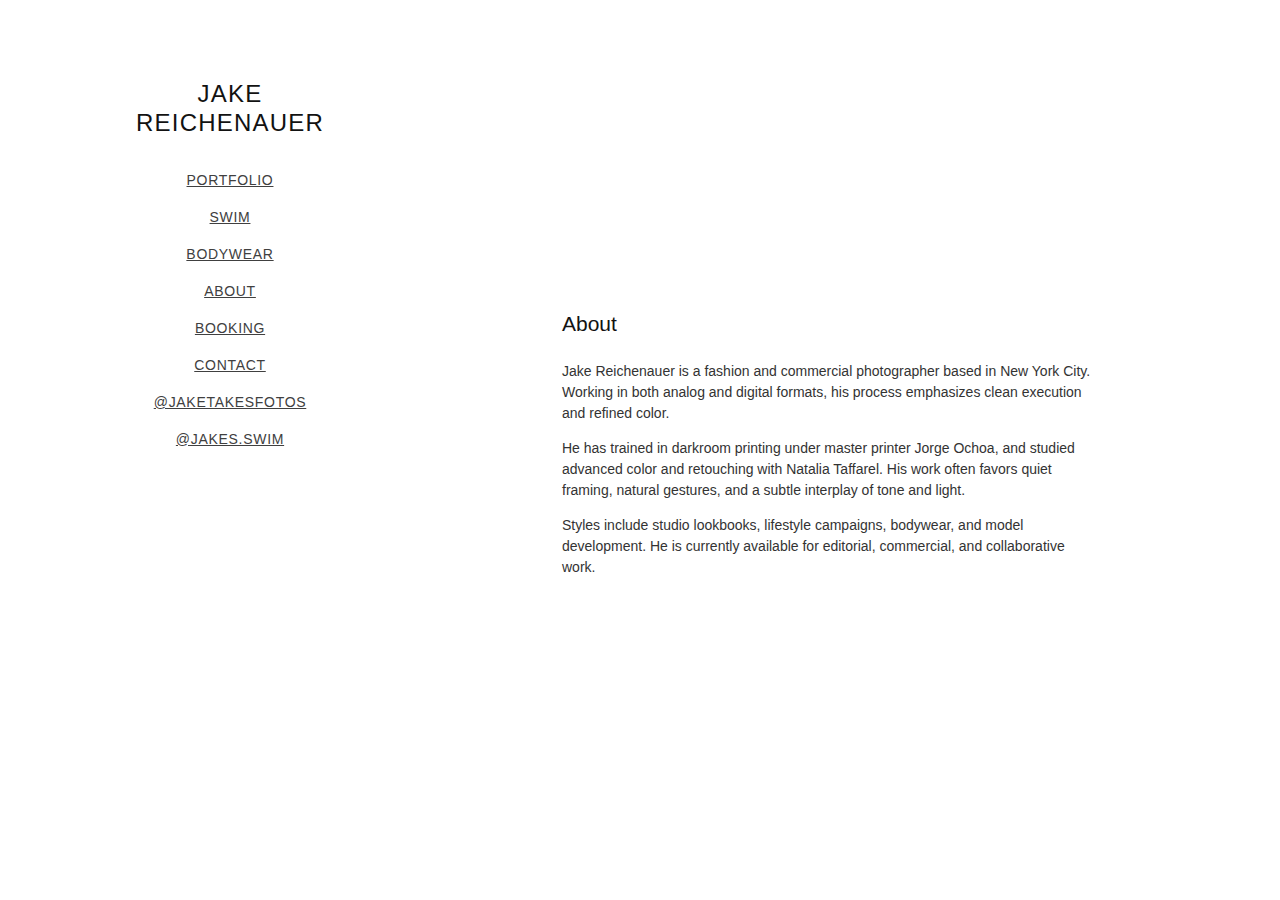
<file: about.html>
<!DOCTYPE html>
<html lang="en">
<head>
  <meta charset="UTF-8" />
  <meta name="viewport" content="width=device-width, initial-scale=1.0" />
  <title>About – Jake Reichenauer</title>
  <link rel="stylesheet" href="styles.css" />
  <script>
    function toggleMenu() {
      const menu = document.getElementById('mobile-menu');
      menu.classList.toggle('hidden');
    }
  </script>
</head>
<body>
  <div id="canvas">

    <!-- Sidebar -->
    <aside class="sidebar">
      <h1 class="desktop-header">JAKE<br>REICHENAUER</h1>

      <!-- Mobile Header -->
      <div class="mobile-header">
        <h1 class="mobile-title">Jake Reichenauer</h1>
        <button class="menu-toggle" onclick="toggleMenu()">Menu</button>
      </div>

      <!-- Mobile Menu -->
      <div id="mobile-menu" class="hidden">
        <nav>
          <ul>
            <li><a href="index.html">Portfolio</a></li>
            <li><a href="swim.html">Swim</a></li>
            <li><a href="bodywear.html">Bodywear</a></li>
            <li><a href="about.html">About</a></li>
            <li><a href="booking.html">Booking</a></li>
            <li><a href="contact.html">Contact</a></li>
            <li><a href="https://instagram.com/jaketakesfotos" target="_blank">@jaketakesfotos</a></li>
            <li><a href="https://instagram.com/jakes.swim" target="_blank">@jakes.swim</a></li>
          </ul>
        </nav>
      </div>

      <!-- Desktop Menu -->
      <div class="nav-wrapper desktop-menu">
        <nav>
          <ul>
            <li><a href="index.html">Portfolio</a></li>
            <li><a href="swim.html">Swim</a></li>
            <li><a href="bodywear.html">Bodywear</a></li>
            <li><a href="about.html">About</a></li>
            <li><a href="booking.html">Booking</a></li>
            <li><a href="contact.html">Contact</a></li>
            <li><a href="https://instagram.com/jaketakesfotos" target="_blank">@jaketakesfotos</a></li>
            <li><a href="https://instagram.com/jakes.swim" target="_blank">@jakes.swim</a></li>
          </ul>
        </nav>
      </div>

      <div class="gallery-controls placeholder">
        <span>&nbsp;</span>
      </div>
    </aside>

    <!-- Main Content -->
    <main class="main-content">
      <div class="text-content">
        <h2>About</h2>
        <p>
          Jake Reichenauer is a fashion and commercial photographer based in New York City.
          Working in both analog and digital formats, his process emphasizes clean execution and refined color.
        </p>
        <p>
          He has trained in darkroom printing under master printer Jorge Ochoa, and studied advanced color and retouching with Natalia Taffarel.
          His work often favors quiet framing, natural gestures, and a subtle interplay of tone and light.
        </p>
        <p>
          Styles include studio lookbooks, lifestyle campaigns, bodywear, and model development.
          He is currently available for editorial, commercial, and collaborative work.
        </p>
      </div>
    </main>
  </div>
</body>
</html>
</file>
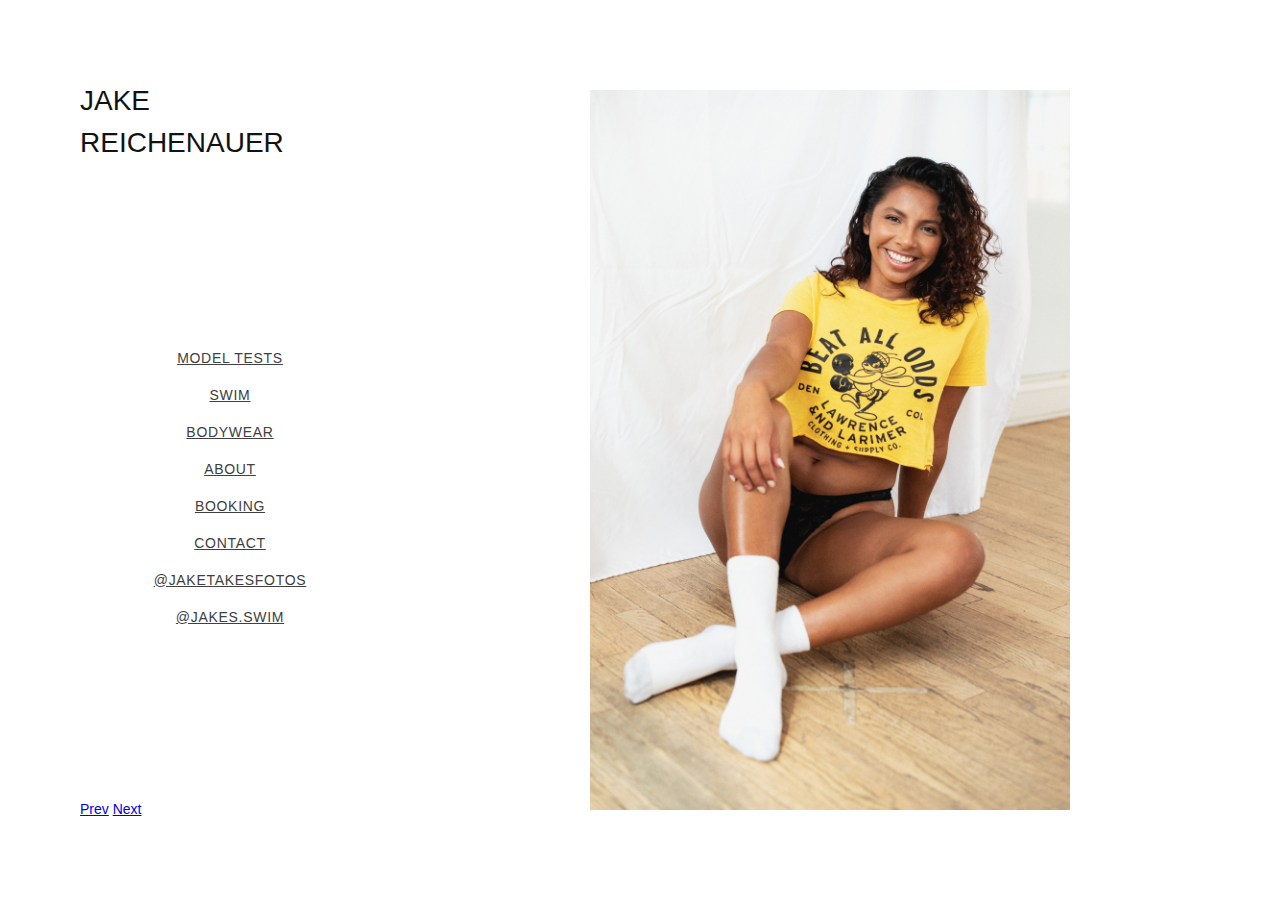
<file: bodywear.html>
<!DOCTYPE html>
<html lang="en">
<head>
  <meta charset="UTF-8" />
  <meta name="viewport" content="width=device-width, initial-scale=1.0" />
  <title>Jake Reichenauer: Portfolio</title>
  <link rel="stylesheet" href="styles.css" />
</head>
<body>
  <div id="canvas">
    <aside class="sidebar">
        <h1>JAKE<br>REICHENAUER</h1>

        <div class="nav-wrapper">
          <nav>
              <ul>
                <li><a href="index.html">Model Tests</a></li>
                <li><a href="swim.html">Swim</a></li>
                <li><a href="bodywear.html">Bodywear</a></li>
                <li><a href="about.html">About</a></li>
                <li><a href="booking.html">Booking</a></li>
                <li><a href="contact.html">Contact</a></li>
                <li><a href="https://instagram.com/jaketakesfotos" target="_blank">@jaketakesfotos</a></li>
                <li><a href="https://instagram.com/jakes.swim" target="_blank">@jakes.swim</a></li>
              </ul>
          </nav>
        </div>
      <div class="gallery-controls">
        <a href="#" onclick="prevImage(); return false;">Prev</a>
        <a href="#" onclick="nextImage(); return false;">Next</a>
      </div>
    </aside>

    <main class="main-content">
      <div class="image-area">
        <div class="click-zone left" onclick="prevImage()">
          <div class="arrow-icon">&#8249;</div>
        </div>

        <div class="image-wrapper">
          <img id="gallery-image" src="images/1port.jpg" alt="Portfolio Image" />
        </div>

        <div class="click-zone right" onclick="nextImage()">
          <div class="arrow-icon">&#8250;</div>
        </div>
      </div>
    </main>
  </div>

  <script>
        const images = [
          "images/bodywear/1.jpg",
          "images/bodywear/2.jpg",
          "images/bodywear/3.jpg",
          "images/bodywear/4.jpg",
          "images/bodywear/5.jpg",
        ];

        // Fisher–Yates shuffle
        for (let i = images.length - 1; i > 0; i--) {
          const j = Math.floor(Math.random() * (i + 1));
          [images[i], images[j]] = [images[j], images[i]];
        }

        let currentIndex = 0;

        function updateImage() {
          const img = document.getElementById("gallery-image");
          img.src = images[currentIndex];
        }

        function nextImage() {
          currentIndex = (currentIndex + 1) % images.length;
          updateImage();
        }

        function prevImage() {
          currentIndex = (currentIndex - 1 + images.length) % images.length;
          updateImage();
        }

        // Show first image on load
        updateImage();
      </script></body>
</html>
</file>
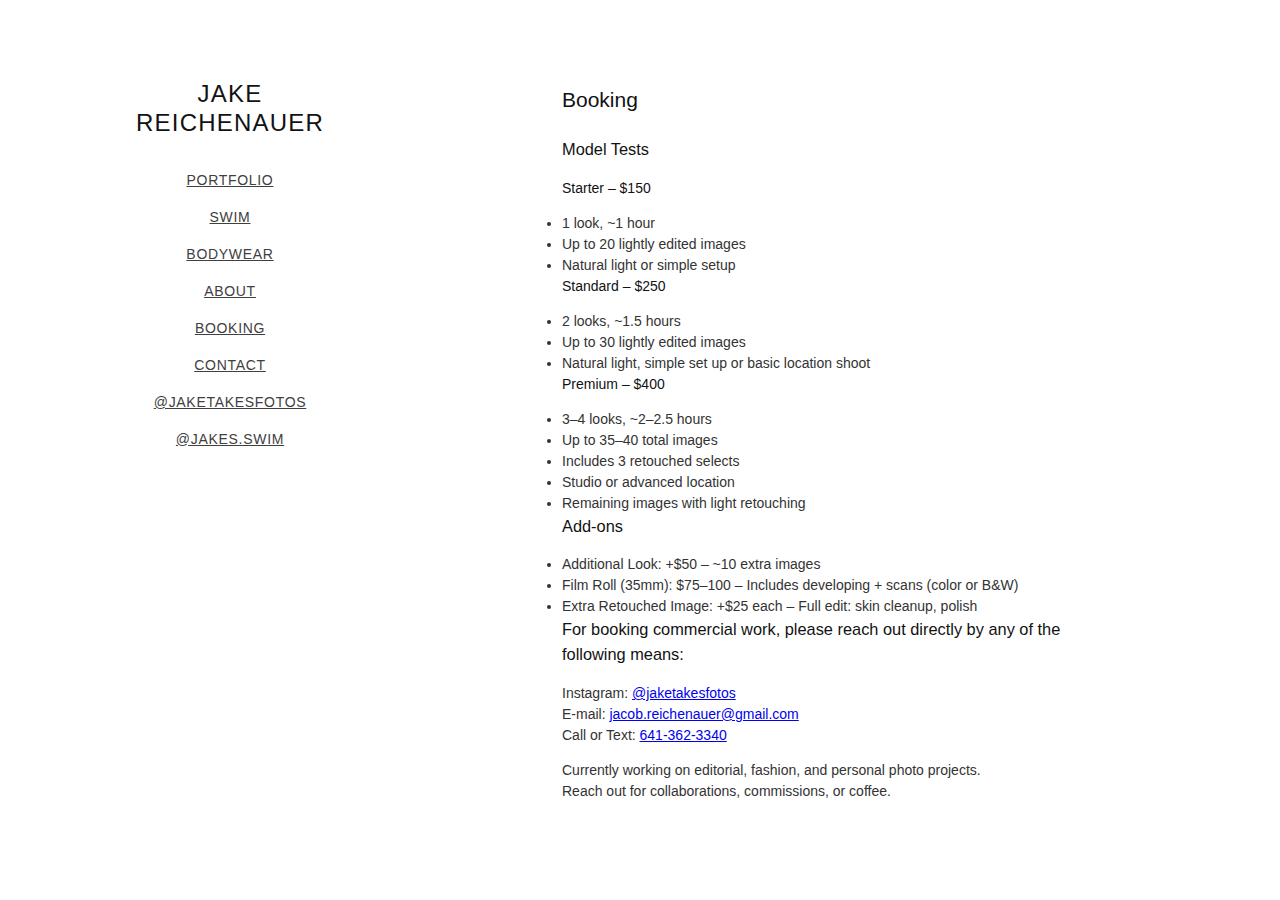
<file: booking.html>
<!DOCTYPE html>
<html lang="en">
<head>
  <meta charset="UTF-8" />
  <meta name="viewport" content="width=device-width, initial-scale=1.0" />
  <title>Booking – Jake Reichenauer</title>
  <link rel="stylesheet" href="styles.css" />
  <script>
    function toggleMenu() {
      const menu = document.getElementById('mobile-menu');
      menu.classList.toggle('hidden');
    }
  </script>
</head>
<body>
  <div id="canvas">

    <!-- Mobile Header -->
    <header class="mobile-header">
      <h1 class="mobile-title">Jake Reichenauer</h1>
      <button class="menu-toggle" onclick="toggleMenu()">Menu</button>
    </header>

    <!-- Sidebar -->
    <aside class="sidebar">
      <h1 class="desktop-header">JAKE<br>REICHENAUER</h1>

      <!-- Mobile Menu -->
      <nav id="mobile-menu" class="hidden">
        <ul>
          <li><a href="index.html">Portfolio</a></li>
          <li><a href="swim.html">Swim</a></li>
          <li><a href="bodywear.html">Bodywear</a></li>
          <li><a href="about.html">About</a></li>
          <li><a href="booking.html">Booking</a></li>
          <li><a href="contact.html">Contact</a></li>
          <li><a href="https://instagram.com/jaketakesfotos" target="_blank">@jaketakesfotos</a></li>
          <li><a href="https://instagram.com/jakes.swim" target="_blank">@jakes.swim</a></li>
        </ul>
      </nav>

      <!-- Desktop Navigation -->
      <div class="nav-wrapper desktop-menu">
        <nav>
          <ul>
            <li><a href="index.html">Portfolio</a></li>
            <li><a href="swim.html">Swim</a></li>
            <li><a href="bodywear.html">Bodywear</a></li>
            <li><a href="about.html">About</a></li>
            <li><a href="booking.html">Booking</a></li>
            <li><a href="contact.html">Contact</a></li>
            <li><a href="https://instagram.com/jaketakesfotos" target="_blank">@jaketakesfotos</a></li>
            <li><a href="https://instagram.com/jakes.swim" target="_blank">@jakes.swim</a></li>
          </ul>
        </nav>
      </div>

      <div class="gallery-controls placeholder">
        <span>&nbsp;</span>
      </div>
    </aside>

    <!-- Main Content -->
    <main class="main-content">
      <div class="text-content">
        <h2>Booking</h2>
        <h3>Model Tests</h3>

        <div class="package">
          <h4>Starter – $150</h4>
          <ul>
            <li>1 look, ~1 hour</li>
            <li>Up to 20 lightly edited images</li>
            <li>Natural light or simple setup</li>
          </ul>
        </div>

        <div class="package">
          <h4>Standard – $250</h4>
          <ul>
            <li>2 looks, ~1.5 hours</li>
            <li>Up to 30 lightly edited images</li>
            <li>Natural light, simple set up or basic location shoot</li>
          </ul>
        </div>

        <div class="package">
          <h4>Premium – $400</h4>
          <ul>
            <li>3–4 looks, ~2–2.5 hours</li>
            <li>Up to 35–40 total images</li>
            <li>Includes 3 retouched selects</li>
            <li>Studio or advanced location</li>
            <li>Remaining images with light retouching</li>
          </ul>
        </div>

        <h3>Add-ons</h3>
        <ul>
          <li>Additional Look: +$50 – ~10 extra images</li>
          <li>Film Roll (35mm): $75–100 – Includes developing + scans (color or B&W)</li>
          <li>Extra Retouched Image: +$25 each – Full edit: skin cleanup, polish</li>
        </ul>

        <h3>For booking commercial work, please reach out directly by any of the following means:</h3>
        <p>
          Instagram: <a href="https://instagram.com/jaketakesfotos" target="_blank">@jaketakesfotos</a><br />
          E-mail: <a href="mailto:jacob.reichenauer@gmail.com">jacob.reichenauer@gmail.com</a><br />
          Call or Text: <a href="tel:+16413623340">641-362-3340</a>
        </p>

        <p>
          Currently working on editorial, fashion, and personal photo projects.<br />
          Reach out for collaborations, commissions, or coffee.
        </p>
      </div>
    </main>
  </div>
</body>
</html>
</file>
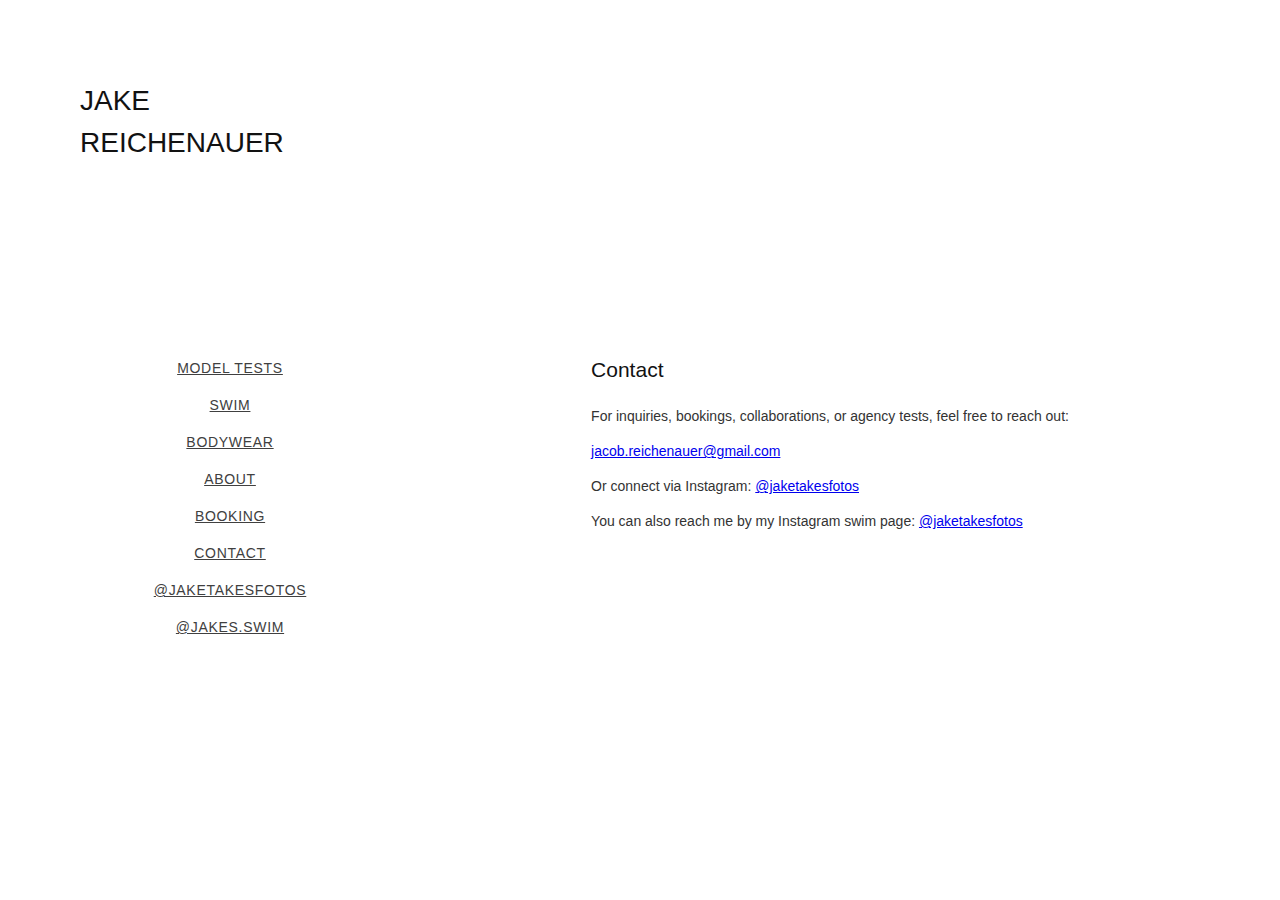
<file: contact.html>
<!DOCTYPE html>
<html lang="en">
<head>
  <meta charset="UTF-8" />
  <meta name="viewport" content="width=device-width, initial-scale=1.0" />
  <title>Jake Reichenauer: Contact</title>
  <link rel="stylesheet" href="styles.css" />
</head>
<body>
  <div id="canvas">
    <aside class="sidebar">
        <h1>JAKE<br>REICHENAUER</h1>

        <div class="nav-wrapper">
          <nav>
              <ul>
                <li><a href="index.html">Model Tests</a></li>
                <li><a href="swim.html">Swim</a></li>
                <li><a href="bodywear.html">Bodywear</a></li>
                <li><a href="about.html">About</a></li>
                <li><a href="booking.html">Booking</a></li>
                <li><a href="contact.html">Contact</a></li>
                <li><a href="https://instagram.com/jaketakesfotos" target="_blank">@jaketakesfotos</a></li>
                <li><a href="https://instagram.com/jakes.swim" target="_blank">@jakes.swim</a></li>
              </ul>
          </nav>
        </div>
    </aside>

    <main class="main-content">
      <div class="contact-area">
        <h2>Contact</h2>
        <p>For inquiries, bookings, collaborations, or agency tests, feel free to reach out:</p>
        <p><a href="mailto:jacob.reichenauer@gmail.com">jacob.reichenauer@gmail.com</a></p>
        <p>Or connect via Instagram: <a href="https://instagram.com/jaketakesfotos" target="_blank">@jaketakesfotos</a></p>
        <p>You can also reach me by my Instagram swim page: <a href="https://instagram.com/jakes.swim" target="_blank">@jaketakesfotos</a></p>
      </div>
    </main>
  </div>
</body>
</html>
</file>
<file: styles.css>
/* === Global Resets === */
* {
  box-sizing: border-box;
  margin: 0;
  padding: 0;
}

html, body {
  height: 100%;
}

body {
  display: flex;
  justify-content: center;
  background-color: #fff;
  font-family: 'Helvetica Neue', Helvetica, Arial, sans-serif;
  font-size: 14px;
  line-height: 1.5;
  color: #333;
}

/* === Layout === */
#canvas {
  display: flex;
  flex-direction: row;
  max-width: 1500px;
  width: 100%;
  min-height: 100vh;
  gap: 80px;
  padding: 0 80px;
}

/* === Sidebar === */
.sidebar {
  width: 300px;
  flex-shrink: 0;
  display: flex;
  flex-direction: column;
  padding-top: 80px;
  padding-bottom: 80px;
}

.desktop-header {
  display: block;
  text-align: center;
  font-size: 1.5rem;
  margin-bottom: 2rem;
  line-height: 1.2;
  letter-spacing: 0.05em;
  text-transform: uppercase;
}

.mobile-header,
.mobile-title {
  display: none;
}

.mobile-title {
  font-size: 1.5rem;
  text-transform: uppercase;
  letter-spacing: 0.05em;
  white-space: nowrap;
  overflow: hidden;
  text-overflow: ellipsis;
  margin: 0;
  color: #121212;
}

.nav-wrapper {
  flex-grow: 1;
  display: flex;
  flex-direction: column;
  justify-content: center;
  align-items: center;
}

.sidebar nav ul {
  list-style: none;
  padding-left: 0;
  margin: 0;
  text-align: center;
}

.sidebar nav ul li {
  margin-bottom: 1rem;
}

.sidebar nav a {
  font-size: 14px;
  text-transform: uppercase;
  letter-spacing: 0.05em;
  color: #404040;
}
.sidebar nav a:hover {
  color: #000;
}

/* === Main Image Area === */
.main-content {
  flex-grow: 1;
  display: flex;
  justify-content: center;
  align-items: center;
  padding-top: 80px;
  padding-bottom: 80px;
}

.image-area {
  display: flex;
  align-items: center;
  justify-content: center;
  position: relative;
  height: 80vh;
  width: 100%;
}

.image-wrapper {
  display: flex;
  align-items: center;
  justify-content: center;
  height: 100%;
  position: relative;
}

.image-wrapper img {
  max-height: 100%;
  width: auto;
  object-fit: contain;
  display: block;
}

/* === Click zones for arrow navigation (Desktop) === */
.click-zone {
  position: absolute;
  top: 0;
  bottom: 0;
  width: 20%;
  display: flex;
  align-items: center;
  justify-content: center;
  cursor: pointer;
  z-index: 5;
  opacity: 0;
}

.click-zone.left {
  left: 0;
  cursor: w-resize;
}

.click-zone.right {
  right: 0;
  cursor: e-resize;
}

.arrow-icon {
  font-size: 2rem;
  color: rgba(0, 0, 0, 0.4);
  background: white;
  border-radius: 3px;
  padding: 0.2rem 0.5rem;
  pointer-events: none;
}

/* === Side Arrows (Mobile) === */
.side-arrow {
  position: absolute;
  top: 50%;
  transform: translateY(-50%);
  font-size: 2.4rem !important;
  color: rgba(80, 80, 80, 0.6) !important;
  background: none !important;
  border: none !important;
  padding: 0.2rem !important;
  z-index: 10;
  cursor: pointer;
  user-select: none;
  pointer-events: auto;
  transition: color 0.2s ease;
}
.side-arrow.left {
  left: 1rem !important;
}
.side-arrow.right {
  right: 1rem !important;
}
.side-arrow:hover {
  color: rgba(50, 50, 50, 0.85) !important;
}

/* === Typography === */
h1, h2, h3, h4, h5, h6 {
  font-weight: normal;
  color: #121212;
  margin-bottom: 1em;
}
p {
  margin-bottom: 1em;
}

/* === About Text Styling === */
.text-content {
  max-width: 600px;
  margin: 0 auto;
  padding: 1rem 1.5rem;
  text-align: center;
}

@media screen and (min-width: 769px) {
  .text-content {
    padding: 2rem;
    text-align: left;
  }
}

/* === Menu Button (Mobile) === */
.menu-toggle {
  color: #000;
  background: none;
  border: 1px solid #000;
  padding: 0.4rem 0.8rem;
  font-size: 12px;
  text-transform: uppercase;
  letter-spacing: 0.05em;
  cursor: pointer;
  display: none;
}

/* === Desktop Nav === */
.desktop-menu {
  display: block;
}

/* === Mobile Nav === */
#mobile-menu {
  position: absolute;
  top: 3.5rem;
  left: 0;
  right: 0;
  background: white;
  z-index: 1000;
  display: none;
  overflow: hidden;
  max-height: 0;
  opacity: 0;
  transition: max-height 0.3s ease, opacity 0.3s ease;
}
#mobile-menu:not(.hidden) {
  max-height: 500px;
  opacity: 1;
}

/* === Mobile Overrides === */
@media screen and (max-width: 768px) {
  html, body {
    height: 100%;
    margin: 0;
    padding: 0;
    overflow-x: hidden;
  }

  body {
    flex-direction: column;
    align-items: stretch;
  }

  #canvas {
    flex-direction: column;
    padding: 0;
    gap: 0;
    width: 100vw;
    height: 100%;
  }

  .desktop-header {
    display: none;
  }

  .mobile-title {
    display: block;
    font-size: 1.2rem;
  }

  .mobile-header {
    display: flex;
    justify-content: space-between;
    align-items: center;
    width: 100%;
    padding: 1rem;
    box-sizing: border-box;
    background: white;
    z-index: 100;
    position: fixed;
    top: 0;
    left: 0;
    right: 0;
    height: 64px;
  }

  .sidebar {
    width: 100%;
    padding: 64px 0 0 0;
    margin: 0;
    align-items: center;
    text-align: center;
  }

  .menu-toggle {
    display: block;
    margin: 0;
  }

  .desktop-menu {
    display: none;
  }

  #mobile-menu {
    display: block;
  }

  #mobile-menu.hidden {
    max-height: 0;
    opacity: 0;
  }

  .nav-wrapper {
    width: 100%;
    align-items: center;
    margin-top: 0.5rem;
  }

  .sidebar nav ul {
    flex-direction: column;
    gap: 0.75rem;
    display: flex;
    justify-content: center;
    flex-wrap: nowrap;
  }

  .sidebar nav ul li {
    margin: 0.5rem 0;
  }

  .main-content {
    flex: 1;
    width: 100%;
    padding: 0;
    display: flex;
    justify-content: center;
    align-items: center;
    height: auto;
    box-sizing: border-box;
  }

  .image-area {
    width: 100%;
    height: 100%;
    display: flex;
    align-items: center;
    justify-content: center;
    position: relative;
    overflow: hidden;
  }

  .image-wrapper {
    width: 100%;
    height: 100%;
    display: flex;
    justify-content: center;
    align-items: center;
  }

  .image-wrapper img {
    max-width: 100%;
    max-height: 100%;
    object-fit: contain;
    display: block;
  }

  .click-zone {
    display: none;
  }

  .gallery-controls,
  .image-controls {
    display: none;
  }

  .text-content {
    text-align: center;
    padding: 2rem 1.5rem;
  }
}

/* === Top Navigation Buttons === */
.image-controls {
  position: absolute;
  top: 10px;
  width: 100%;
  display: flex;
  justify-content: space-between;
  padding: 0 1rem;
  z-index: 5;
  pointer-events: none;
}

.image-controls button {
  background: rgba(255, 255, 255, 0.8);
  border: 1px solid #ccc;
  font-size: 14px;
  padding: 0.4rem 0.8rem;
  cursor: pointer;
  pointer-events: auto;
  transition: background 0.2s ease;
}

.image-controls button:hover {
  background: rgba(255, 255, 255, 1);
}
</file>
